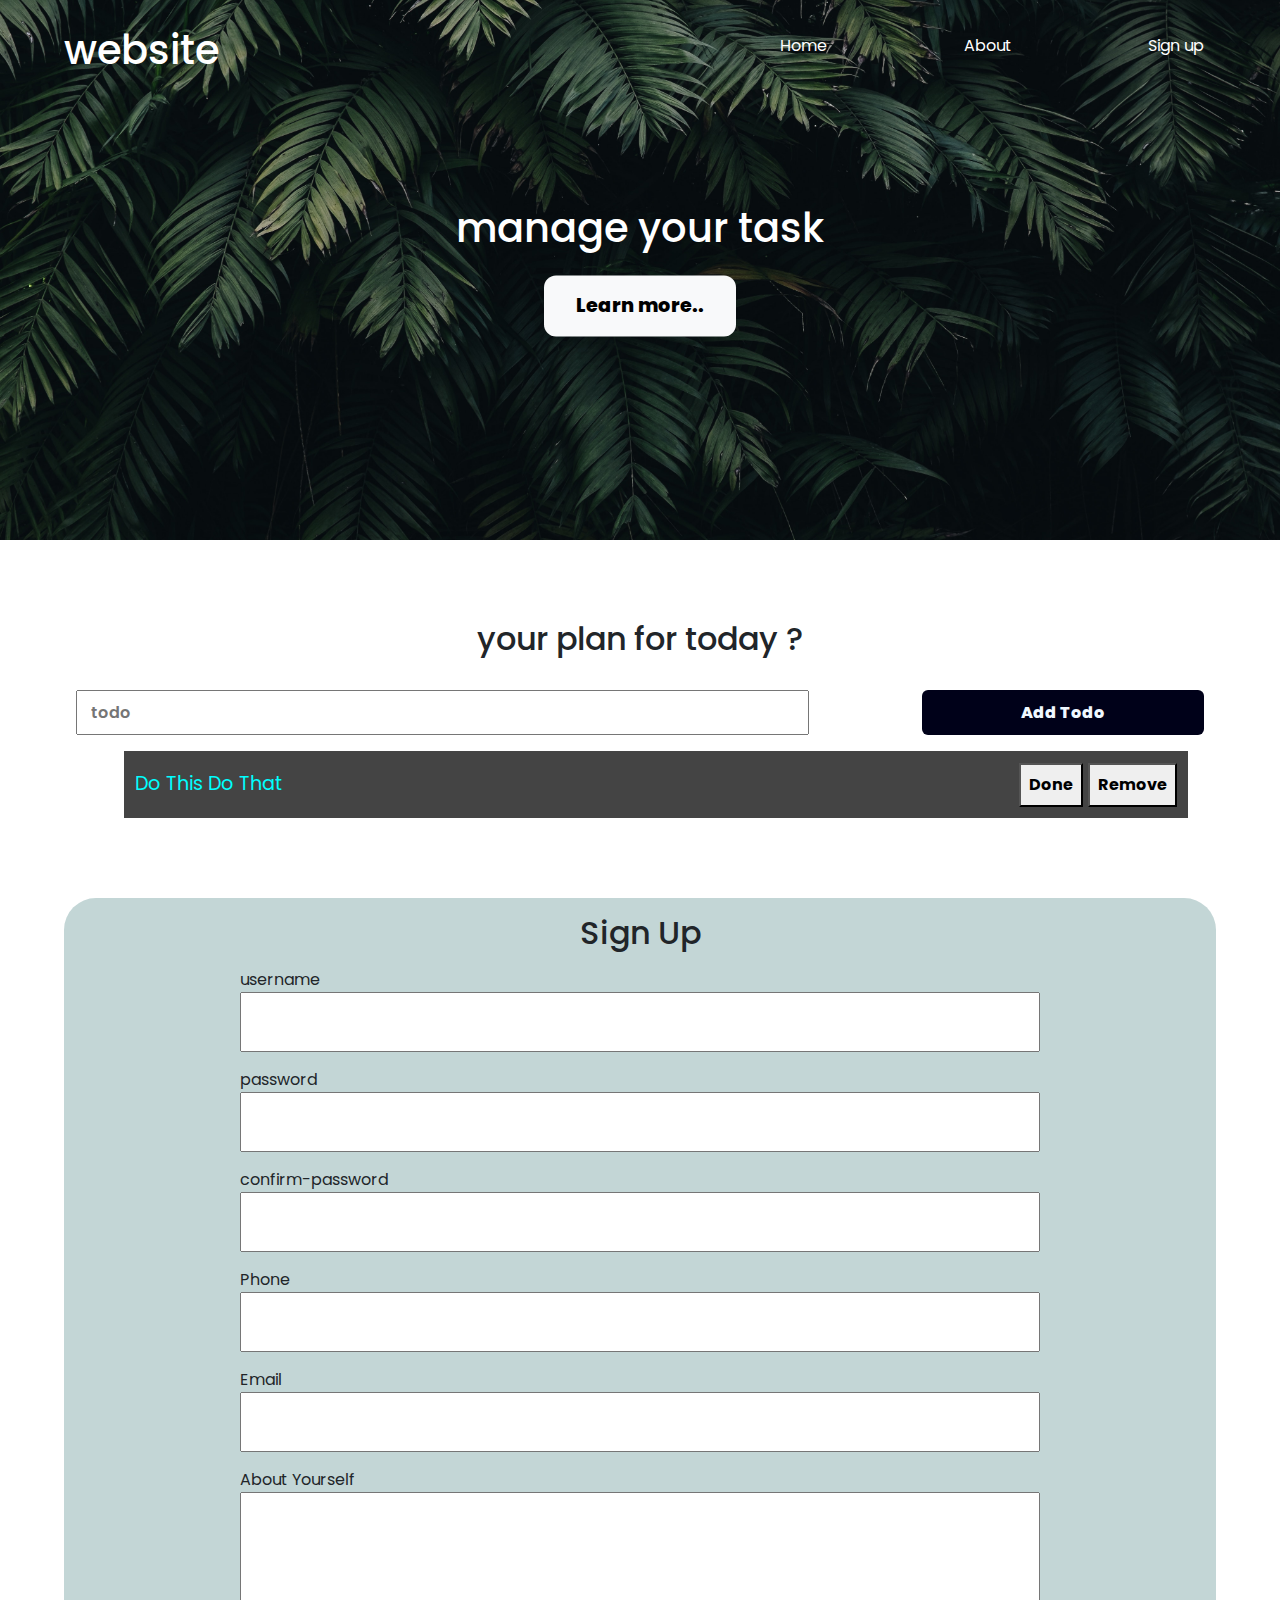
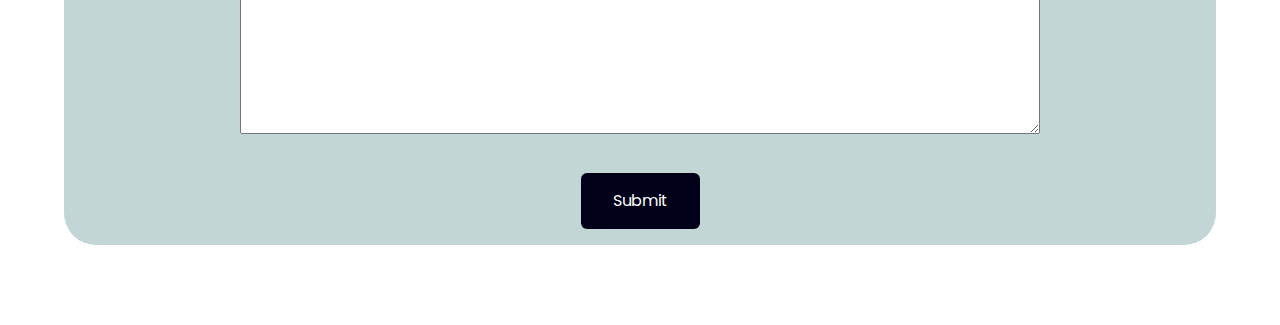
<file: index.html>
<!DOCTYPE html>
<html lang="en">
  <head>
    <meta charset="utf-8" />
    <meta name="viewport" content="width=device-width, initial-scale=1" />
    <link href="https://cdn.jsdelivr.net/npm/bootstrap@5.1.3/dist/css/bootstrap.min.css" rel="stylesheet"/>
    <link rel="stylesheet" href="./css/stylee.css">
    <script src="./js/bubble.js" defer></script>
    <title>welcome to my site</title>
  </head>
  <body>
      <header class="header">
          <nav class=" nav container">
              <h1>website</h1>
              <ul class="nav-items">
                  <li class="nav-item"><a href="">Home</a></li>
                  <li class="nav-item"><a href="">About</a></li>
                  <li class="nav-item"><a href="">Sign up</a></li>
              </ul> 
          </nav>
          <div class="headlines">
            <h1 id ="main-heading">manage your task</h1>
            <button class="btn btn-headlines btn-light">Learn more..</button>
        </div>
      </header>
      <section class="todo-section container">
        <h2 class="container">your plan for today ?</h2>
        <!-- <form action=""></form> -->
        <form class="form-todo ">
          <input type="text" id="" value="" placeholder="todo">
          <input type="submit" value="Add Todo" class="btn">
        </form>
        <ul class="todo-list">
          <li>
            <span>do this do that</span>
            <div class="todo-buttons">
              <button class="todo-btn done">Done</button>
              <button class="todo-btn remove">Remove</button>
            </div>
          </li>
         
        </ul>
      </section>

      <section class="signup container">
        <h2>Sign Up</h2>
        <form class="signupform">
          <div class="form-group">
            <label for="username">username</label>
            <input type="text" name="username" id="username">
          </div>
         
          <div class="form-group">
            <label for="password">password</label>
            <input type="password" name="password" id="password">
          </div>

          <div class="form-group">
            <label for="confirm-password">confirm-password</label>
            <input type="password" name="confirm-password" id="confirm-password">
          </div>

          <div class="form-group">
            <label for="phone">Phone</label>
            <input type="text" name="phone" id="phone">
          </div>

          <div class="form-group">
            <label for="email">Email</label>
            <input type="email" name="email" id="email">
          </div>

          <div class="form-group">
            <label for="about">About Yourself</label>
     <textarea name="about" id="about" cols="30" rows="10"></textarea>
          </div>

          <button type="submit" class="btn btn-signup"> Submit</button>
        </form>
      </section>
    

    <script src="https://cdn.jsdelivr.net/npm/bootstrap@5.1.3/dist/js/bootstrap.bundle.min.js"></script>
    
  </body>
</html>
</file>
<file: css/stylee.css>
@import url('https://fonts.googleapis.com/css2?family=Poppins:wght@100;200;500;600;700;800&display=swap');

*{
    box-sizing: border-box;
    margin: 0;
    padding: 0;
}

body{
    font-family: 'Poppins', sans-serif;   
}
a{
    text-decoration: none;
    color: white;
}

.header{
    position: relative;
   background: url("../img/bg.jpg");
   min-height: 60vh;
    background-position: center;
    background-repeat: no-repeat;
    background-size: cover;
    color: white;
   
}
.container{
    max-width: 1200px;
    margin: auto;
    width: 90%;
}
.nav{
    display: flex;
    justify-content: space-between;
    min-height: 12vh;
    align-items: center;
}
.nav-items{
    width: 40%;
    display: flex;
    list-style-type: none;
    justify-content: space-between;
}
.headlines{
    position:absolute;
    top: 50%;
    left: 50%;
    transform: translate(-50%,-50%);
    text-align: center;
}
.btn{
    display: inline-block;
    outline: none;
    border: none;
    cursor: pointer;
}
.btn-headlines{
    margin-top: 1rem;
    padding: 1rem 2rem;
    font-size: 1.2rem;
    font-weight: 800;
    border-radius: 12px;
}
.todo-section{
    margin-top: 5rem;
    text-align: center;
  
}


.form-todo{
 
    height: 5vh;
    display: flex;
justify-content: space-between;

}
.form-todo input{
    margin-top: 2rem;
    min-height: 100%;
}
.form-todo input[type = "text"]{
width: 65%;
padding: 0.8rem;
font-size: 1rem;
font-weight: 600;
}
.form-todo input[type = "submit"]{
    width: 25%;
    background: #000119;
    color: aliceblue;
    font-weight: 800;
    }

    .todo-list{
        margin-top: 3rem;
        text-align: left;
        font-size: 1.2rem;
        list-style-type: none;
    }
    .todo-list li{
        padding: 0.7rem;
        background-color: #444;
        color: cyan;
        margin: 1rem;
        text-transform: capitalize;
        display: flex;
        justify-content: space-between;
        align-items: center;
    }
    .todo-btn{
      padding: 0.5rem;
      font-size: 1rem;
      font-weight: bold;
      cursor: pointer;

    }
    .signup{
        margin: 5rem auto;
        text-align: center;
        background-color: rgb(195, 214, 214);
        border-radius: 2rem;
        padding: 1rem;
    }
    .signupform{
        max-width: 800px;
        width: 90%;
        margin: auto;
        text-align: left;
    }
    .signupform label{
        display: block;
    }
    .signupform input{
        display: block;
        width: 100%;
        padding: 1rem;
    }
    .form-group{
        margin-top: 1rem;
    }
    .signupform textarea{
        width: 100%;
    }
    .btn-signup{
        display: block;
        margin: auto;
        background: #000119;
        padding: 1rem 2rem;
        color: white;
        margin-top: 2rem;
    }
</file>
